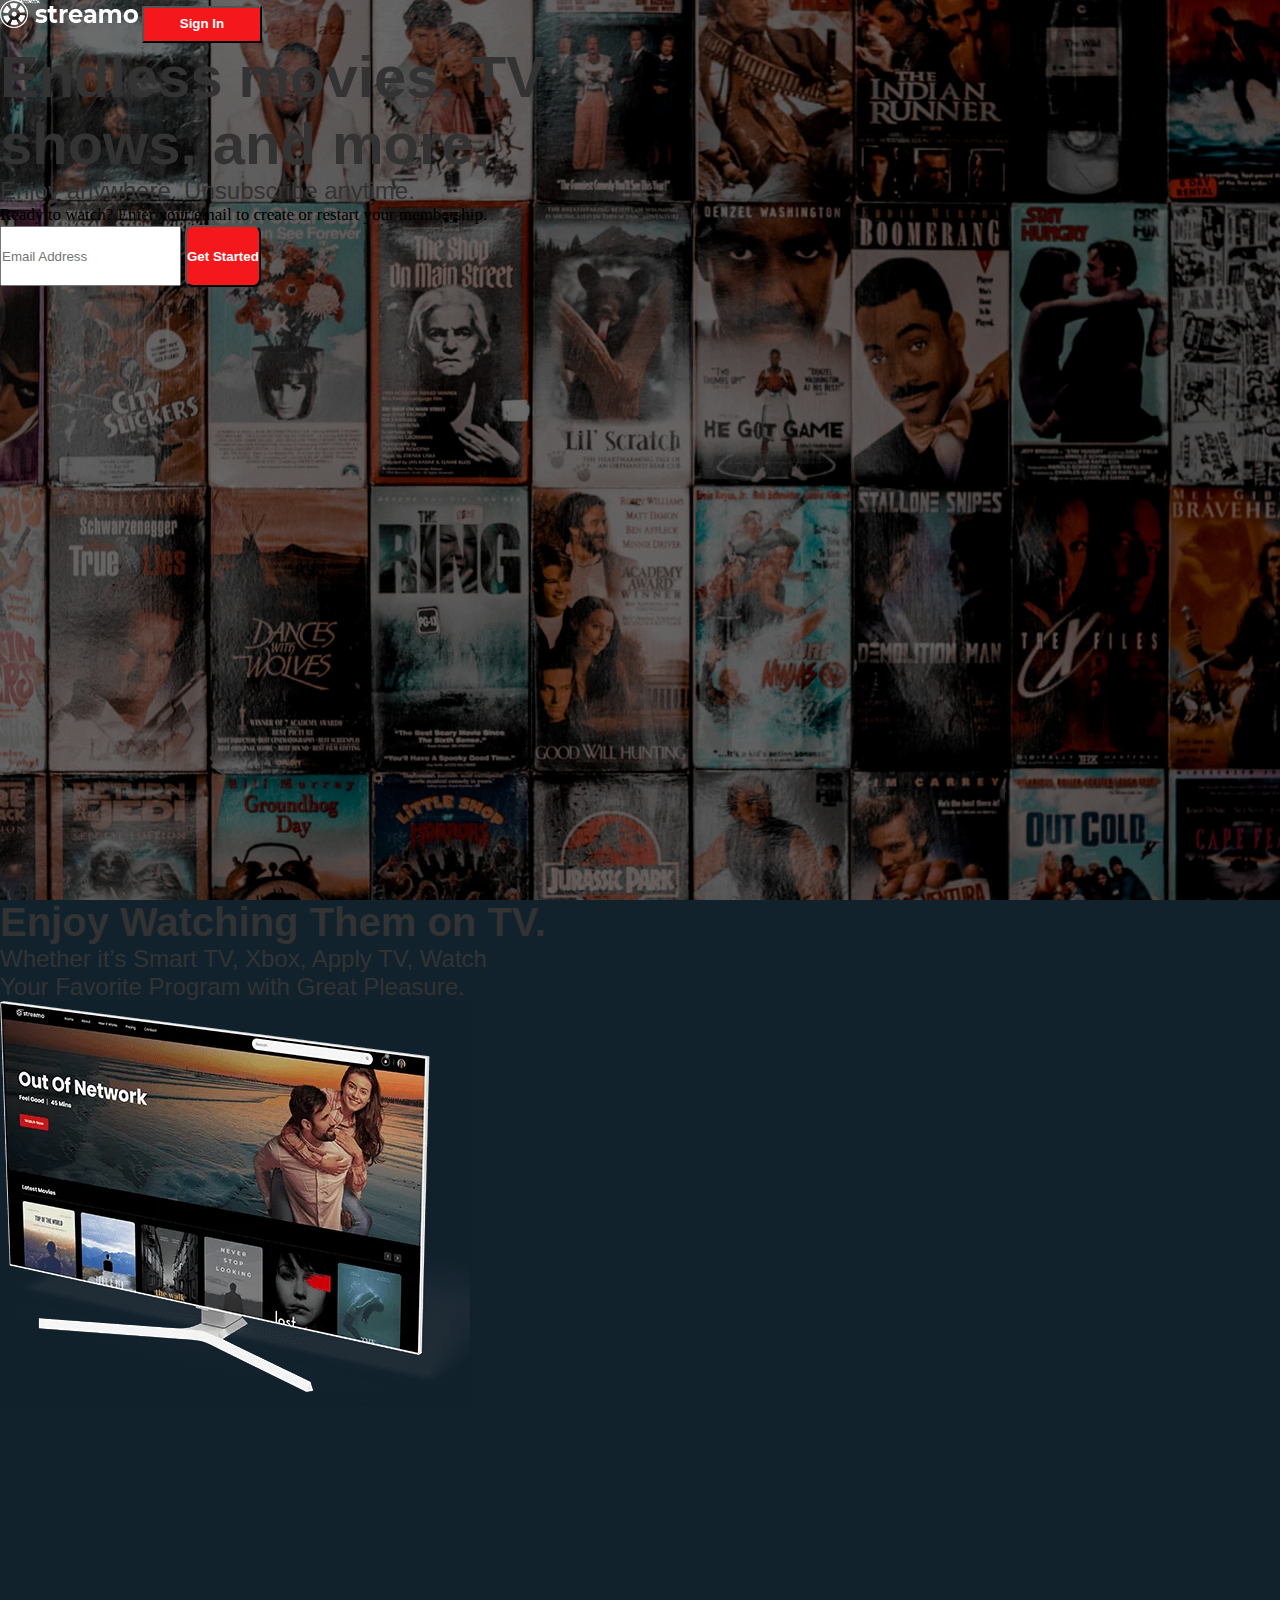
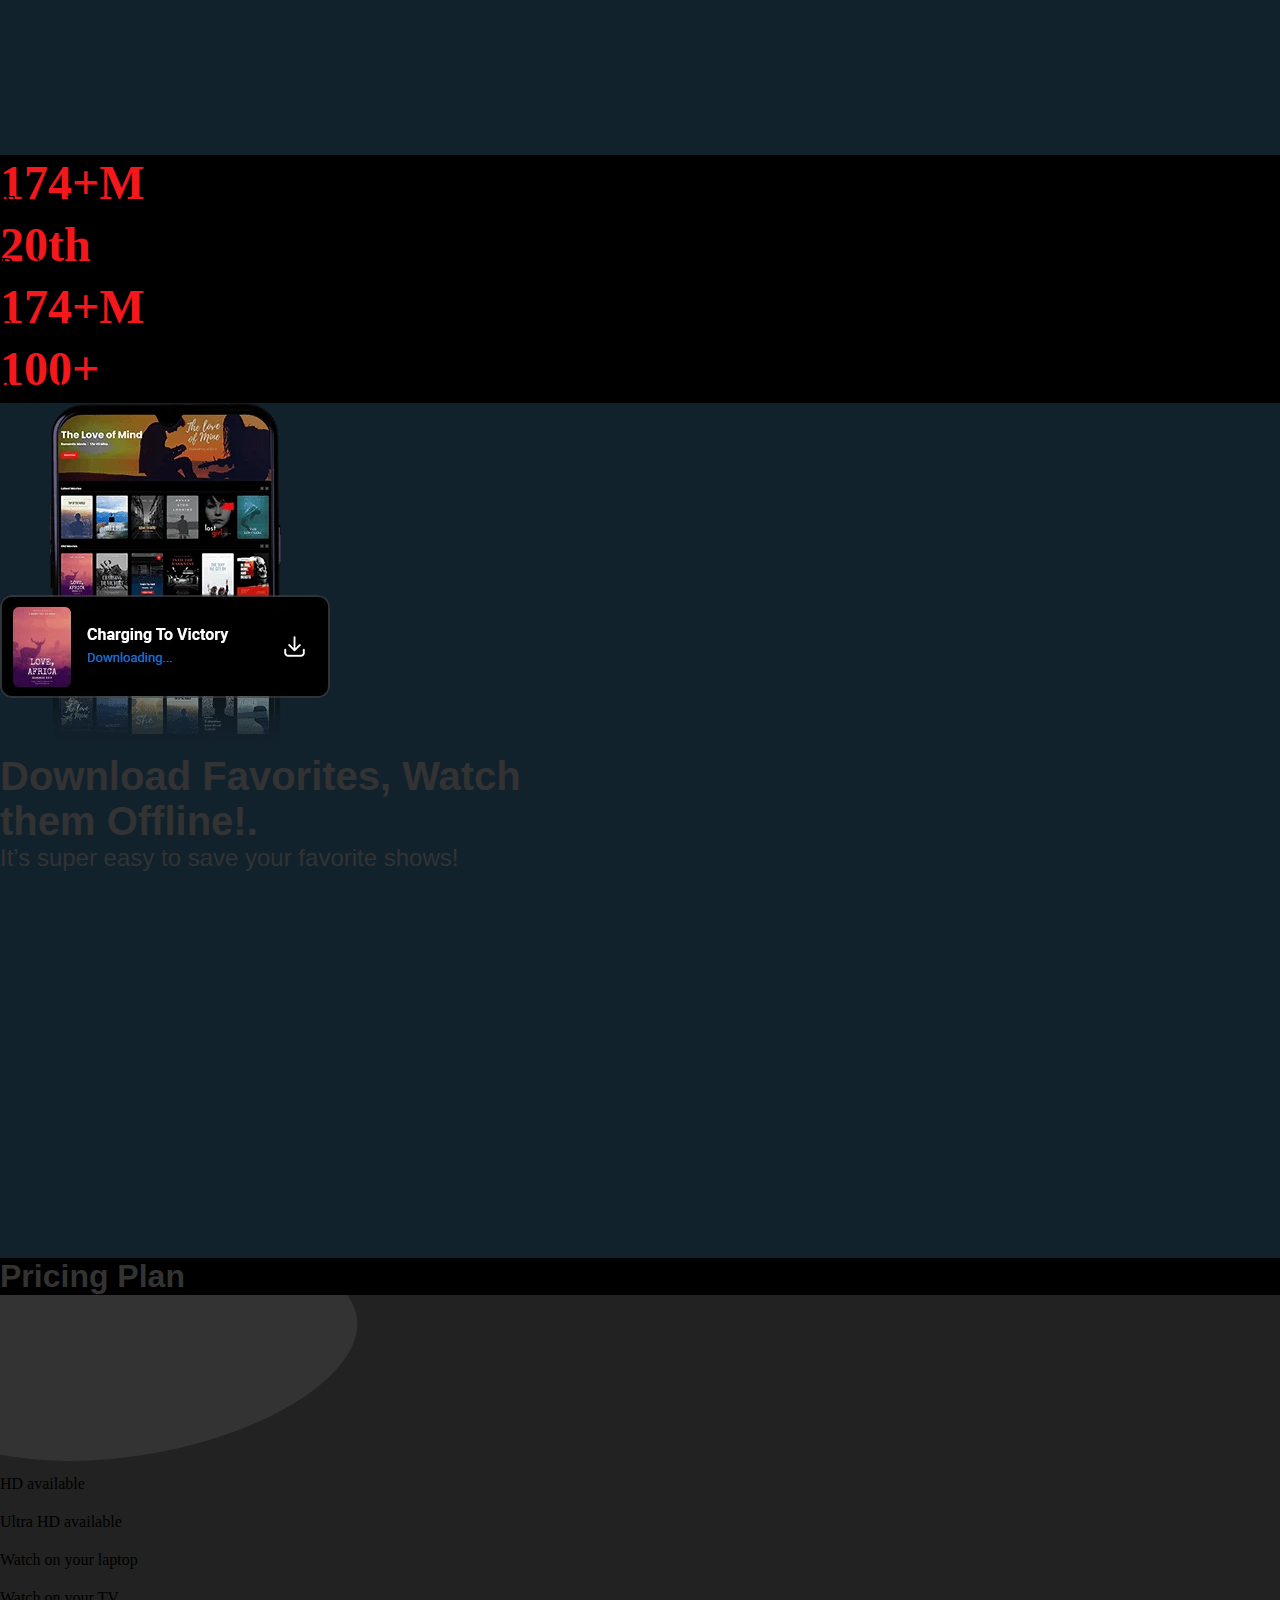
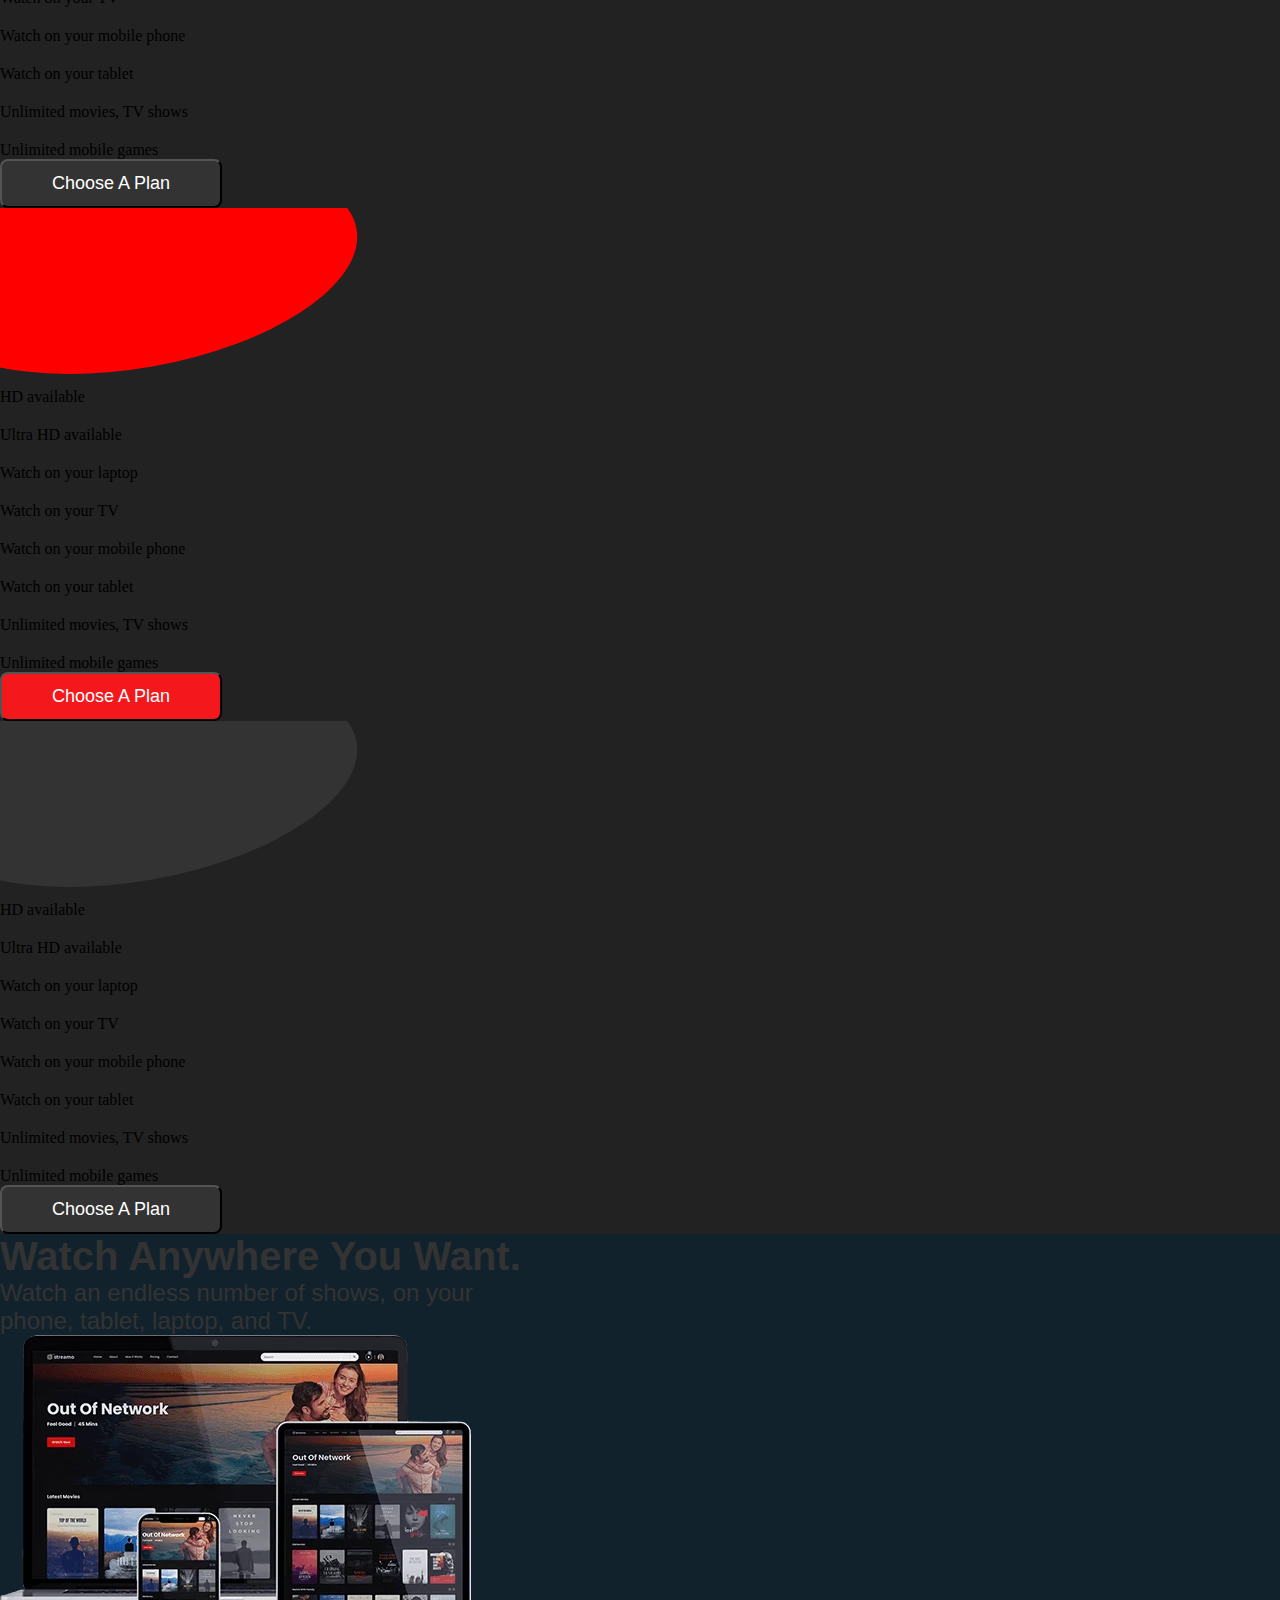
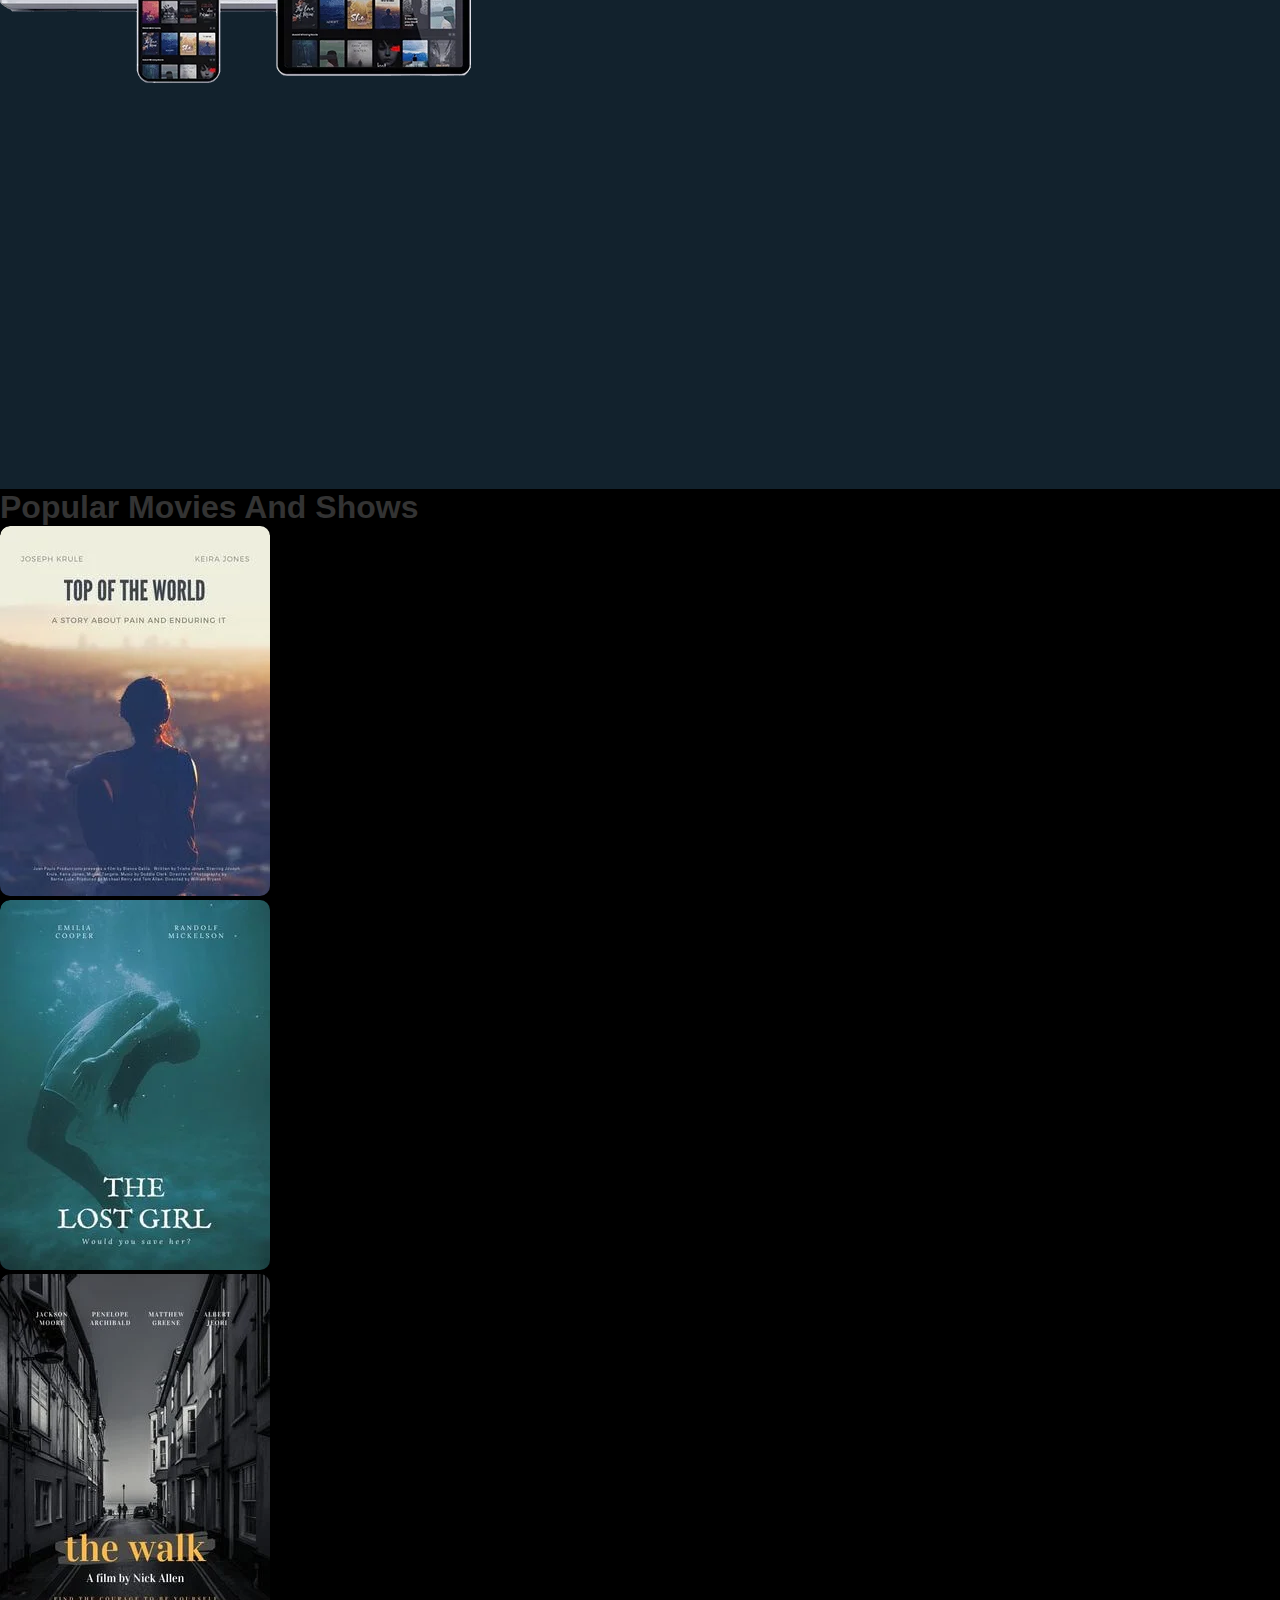
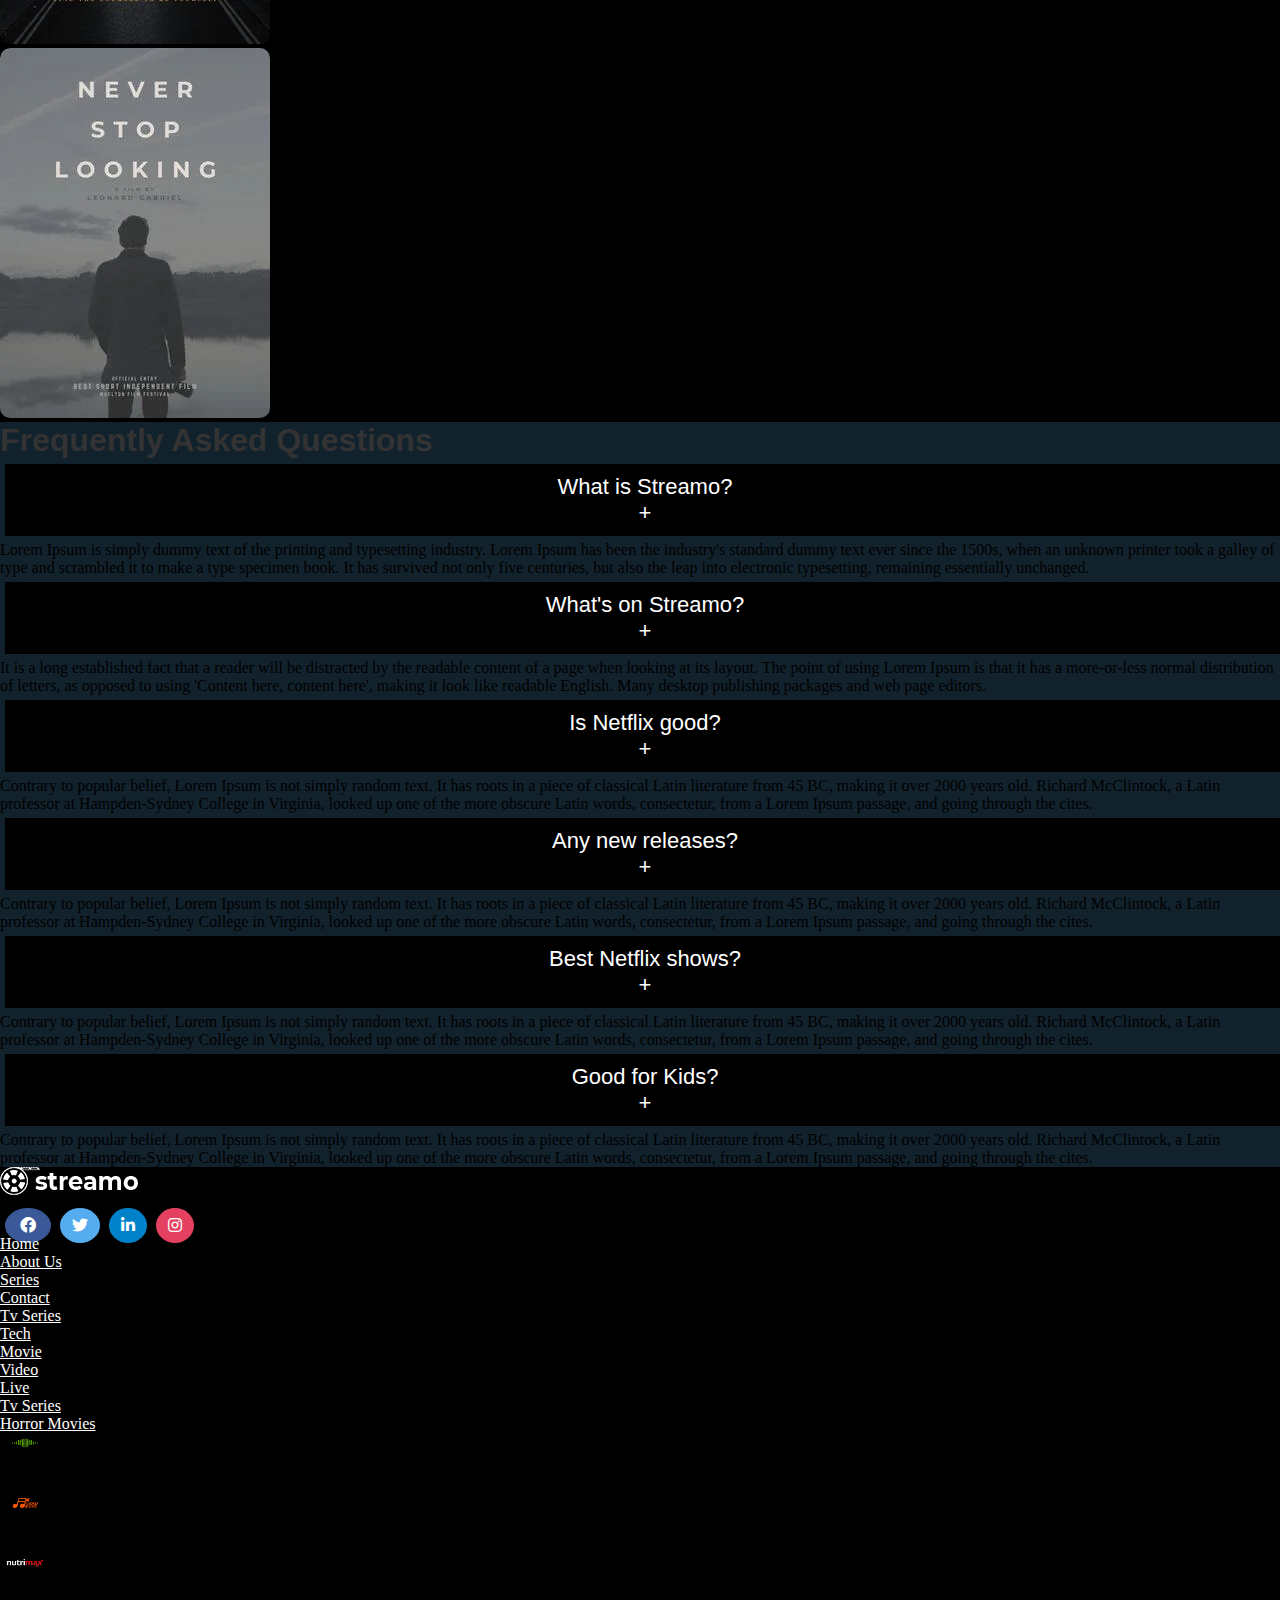
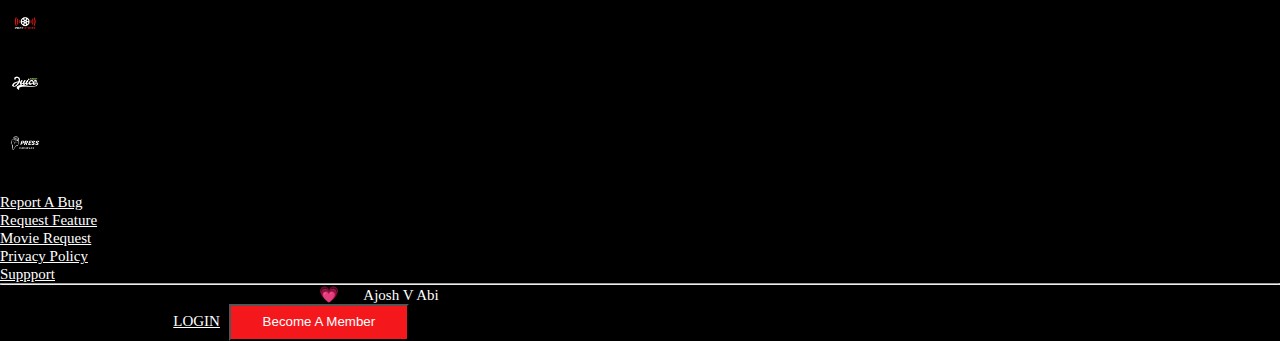
<file: index.html>
<!DOCTYPE html>
<html lang="en">
<head>
    <meta charset="UTF-8">
    <meta name="viewport" content="width=device-width, initial-scale=1.0">
    <title>Landing Page || Streamo - Media Streaming App Site</title>
    <link rel="shortcut icon" type="image/x-icon" href="images/favicon.ico">
    <link rel="stylesheet" href="style.css">
    <link href="https://cdn.jsdelivr.net/npm/bootstrap@5.3.2/dist/css/bootstrap.min.css" rel="stylesheet" integrity="sha384-T3c6CoIi6uLrA9TneNEoa7RxnatzjcDSCmG1MXxSR1GAsXEV/Dwwykc2MPK8M2HN" crossorigin="anonymous">
    <script src="https://cdn.jsdelivr.net/npm/bootstrap@5.3.2/dist/js/bootstrap.bundle.min.js" integrity="sha384-C6RzsynM9kWDrMNeT87bh95OGNyZPhcTNXj1NW7RuBCsyN/o0jlpcV8Qyq46cDfL" crossorigin="anonymous"></script>
    <link href="https://cdnjs.cloudflare.com/ajax/libs/font-awesome/6.0.0/css/all.min.css" rel="stylesheet"/>
    <script>
        let counts = setInterval(updated);
        let upto = 0;
        function updated() {
            let count = document.getElementById("counter");
            count.innerHTML = ++upto;
            if (upto === 500) {
                clearInterval(counts);
            }
        }
    </script>
      <script>
        let counts1 = setInterval(updated);
        let upto1 = 0;
        function updated() {
            let count = document.getElementById("counter1");
            count.innerHTML = ++upto1;
            if (upto1 === 20) {
                clearInterval(counts1);
            }
        }
    </script>
     <script>
        let counts2 = setInterval(updated);
        let upto2 = 0;
        function updated() {
            let count = document.getElementById("counter2");
            count.innerHTML = ++upto2;
            if (upto2 === 200) {
                clearInterval(counts2);
            }
        }
    </script>
     <script>
        let counts3 = setInterval(updated);
        let upto3 = 0;
        function updated() {
            let count = document.getElementById("counter3");
            count.innerHTML = ++upto3;
            if (upto3 === 100) {
                clearInterval(counts3);
            }
        }
    </script>
    <script>
        let previousButton = null;
    
        function changeStyle(button) {
            if (previousButton) {
                previousButton.classList.remove("clicked");
            }
            
            button.classList.add("clicked");
            previousButton = button;
        }
    </script>
</head>
<body>
<div class="backimg">
    <div class="imageoverlay">
<!-- -----------------------------------------nav Start -------------------------------------------->
        <nav class="navbar navbar-expand-lg">
                <div class="container py-2">
                    <a class="navbar-brand " href="#"><img src="images/logo.webp" alt=""></a>
                    <a href="registration.html" class="text-decoration-none"><button class="signin rounded" ><b>Sign In</b></button></a>
                </div>
        </nav>
<!-- -----------------------------------------nav end -------------------------------------------->
<!------------------------------------------ hero strat ------------------------------------------>
        <div class="container text-center text-white py-5">
            <div class="row py-2">
                <div class="col">
                    <h1 class="herotitle py-2">Endless movies, TV <br> shows, and more.</h1>
                    <h4 class="py-2 herosubtitle">Enjoy anywhere. Unsubscribe anytime.</h4>
                    <p class="heropara">Ready to watch? Enter your email to create or restart your membership.</p>
                </div>
            </div>
            <div class="row d-flex justify-content-center">
                <div class="col-lg-8">
                    <div class="input-group ">
                        <input type="text" class="form-control heroinput " placeholder="Email Address" column="6px">
                        <button class="herobtn p-3" type="button" id="button-addon2"><p class="ms-2 ">Get Started</p></button>
                    </div>
                </div>
            </div> 
        </div>
<!-- -----------------------------------------------hero-end--------------------------------- -->
    </div>
</div>
<!--------------------------------------------- tv section start ------------------------------->
<div class="container-fluid tv text-white d-flex align-items-center">
    <div class="container">
        <div class="row d-flex justify-content-center align-items-center">
            <div class="col-lg-7 py-3">
                <h1 class="tvhead text-lg-start">Enjoy Watching Them on TV.</h1>
                <h4 class="tvsubtitle py-3 text-lg-start">Whether it’s Smart TV, Xbox, Apply TV, Watch <br> Your Favorite Program with Great Pleasure.</h4>
            </div>
            <div class="col-lg-5 py-3">
                <div class="">
                    <img class="img-fluid" src="images/tv.webp" alt="">
                </div>
            </div>
        </div>
    </div>
</div>
<!--------------------------------------------- tv section end ------------------------------->
<!--------------------------------------------- count section start ------------------------------->
<div class="container-fluid countbg text-white text-center d-flex align-items-center py-5">
    <div class="container py-5">
        <div class="row ">
            <div class="col-lg-3">
                <div>
                    <p class="countfont"><span id="counter"></span>+M</p>
                    <p class="counttitle">Total Videos</p>
                </div>
            </div>
            <div class="col-lg-3">
                <div>
                    <p class="countfont"><span id="counter1"></span>th</p>
                    <p class="counttitle">Position</p>
                </div>
            </div>
            <div class="col-lg-3">
                <div>
                    <p class="countfont"><span id="counter2"></span>+M</p>
                    <p class="counttitle">Subscribers</p>
                </div>
            </div>
            <div class="col-lg-3">
                <div>
                    <p class="countfont"><span id="counter3"></span>+ </p>
                    <p class="counttitle">Awards</p>
                </div>
            </div>
        </div>
    </div>
</div>
<!--------------------------------------- count end ------------------------------>
<!--------------------------------------------- mobile section start ------------------------------->
<div class="container-fluid tv text-white d-flex align-items-center">
    <div class="container">
        <div class="row d-flex justify-content-center align-items-center">
            <div class="col-lg-5 py-5">
                <div class="">
                    <img class="img-fluid" src="images/mobile.webp" alt="">
                </div>
            </div>
            <div class="col-lg-7 py-3">
                <h1 class="tvhead">Download Favorites, Watch <br> them Offline!.</h1>
                <h4 class="tvsubtitle py-3">It’s super easy to save your favorite shows!</h4>
            </div>
            
        </div>
    </div>
</div>
<!--------------------------------------------- mobile section end ------------------------------->
<!--------------------------------------------- plan section start ------------------------------->
<div class="container-fluid countbg text-white text-center d-flex align-items-center py-5">
    <div class="container ">
        <h1 class="planhead">Pricing Plan</h1>
        <div class="row ">
           
            <div class="col-lg card1 me-4 mt-4">
                
                    
                    <div class="bgplan1">
                        <div class="py-5 plantxt">
                            <h2><span class="planprice">$100</span> <span>/ <span class="fs-5">Month</span></span></h2>
                            <h3>Basic</h3>
                        </div>
                    </div>
                    
                <div class="py-2">
                    <ul class="listplan">
                        <li class="nav-link">HD available </li>
                        <li class="nav-link">Ultra HD available </li>
                        <li class="nav-link">Watch on your laptop</li>
                        <li class="nav-link">Watch on your TV</li>
                        <li class="nav-link">Watch on your mobile phone</li>
                        <li class="nav-link">Watch on your tablet</li>
                        <li class="nav-link">Unlimited movies, TV shows</li>
                        <li class="nav-link">Unlimited mobile games</li>
                    </ul>
                    <button class="mt-3 planbtn1">Choose A Plan</button>
                </div>
            </div>
            <div class="col-lg card1 me-4 mt-4">
                <div class="bgplan">
                    <div class="py-5 plantxt">
                        <h2><span class="planprice">$200</span> <span>/ <span class="fs-5">Month</span></span></h2>
                        <h3>Standard</h3>
                    </div>
                </div>
                <div class="py-2">
                    <ul class="listplan">
                        <li class="nav-link">HD available </li>
                        <li class="nav-link">Ultra HD available </li>
                        <li class="nav-link">Watch on your laptop</li>
                        <li class="nav-link">Watch on your TV</li>
                        <li class="nav-link">Watch on your mobile phone</li>
                        <li class="nav-link">Watch on your tablet</li>
                        <li class="nav-link">Unlimited movies, TV shows</li>
                        <li class="nav-link">Unlimited mobile games</li>
                    </ul>
                    <button class="mt-3 planbtn">Choose A Plan</button>
                </div>
            </div>
            <div class="col-lg card1 me-4 mt-4">
                <div class="bgplan1">
                    <div class="py-5 plantxt1">
                        <h2><span class="planprice">$300</span><span>/ <span class="fs-5">Month</span></span></h2>
                        <h3>Premium</h3>
                    </div>
                </div>
                <div class="py-2">
                    <ul class="listplan">
                        <li class="nav-link">HD available </li>
                        <li class="nav-link">Ultra HD available </li>
                        <li class="nav-link">Watch on your laptop</li>
                        <li class="nav-link">Watch on your TV</li>
                        <li class="nav-link">Watch on your mobile phone</li>
                        <li class="nav-link">Watch on your tablet</li>
                        <li class="nav-link">Unlimited movies, TV shows</li>
                        <li class="nav-link">Unlimited mobile games</li>
                    </ul>
                    <button class="mt-3 planbtn1">Choose A Plan</button>
                </div>
            </div>
        </div>
    </div>
</div>
<!--------------------------------------- plan end ------------------------------>
<!--------------------------------------------- device section start ------------------------------->
<div class="container-fluid tv text-white d-flex align-items-center">
    <div class="container">
        <div class="row d-flex justify-content-center align-items-center">
            <div class="col-lg-7 py-3">
                <h1 class="tvhead">Watch Anywhere You Want.</h1>
                <h4 class="tvsubtitle py-3">Watch an endless number of shows, on your <br> phone, tablet, laptop, and TV.</h4>
            </div>
            <div class="col-lg-5">
                <div class="">
                    <img class="img-fluid" src="images/devices.webp" alt="">
                </div>
            </div>
        </div>
    </div>
</div>
<!--------------------------------------------- device section end ------------------------------->
<!--------------------------------------------- movies section start ------------------------------->
<div class="container-fluid countbg text-white text-center d-flex align-items-center py-5">
    <div class="container ">
        <h1 class="planhead">Popular Movies And Shows</h1>
        <div class="row ">
            <div class="col-lg-3 py-4">
                <a href="movie.html" class="text-decoration-none">
                <div class="movieimg1">
                    <img class="img-fluid movieimg" src="images/movie1.webp" alt="" style="transition: ease-in-out; transition-duration: 0.3s;">
                </div>
                </a>
            </div>
            <div class="col-lg-3 py-4">
                <a href="movie.html" class="text-decoration-none">
                <div class="movieimg1">
                    <img class="img-fluid movieimg" src="images/movie2.webp" alt="" style="transition: ease-in-out; transition-duration: 0.3s;">
                </div>
                </a>
            </div>
            <div class="col-lg-3 py-4">
                <a href="movie.html" class="text-decoration-none">
                <div class="movieimg1">
                    <img class="img-fluid movieimg" src="images/movie3.webp" alt="" style="transition: ease-in-out; transition-duration: 0.3s;">
                </div>
                </a>
            </div>
            <div class="col-lg-3 py-4">
                <a href="movie.html" class="text-decoration-none">
                <div class="movieimg1">
                    <img class="img-fluid movieimg" src="images/movie4.webp" alt="" style="transition: ease-in-out; transition-duration: 0.3s;">
                </div>
                </a>
            </div>
        </div>
    </div>
</div>
<!--------------------------------------- movie end ------------------------------>
<section>
    <div class="container-fluid questionbg text-white d-flex align-items-center">
    <div class="container py-3">
        <h1 class="planhead text-center py-3">Frequently Asked Questions</h1>
        <div class="row">
            <div class="col-lg"></div>
            <div class="col-lg-9">
                <div class="bg-dark" id="accordionExample">
                    <div class="accordion-item border-0">
                      <h2 class="accordion-header">
                        <button class=" question py-3 border-0 my-button" type="button" id="q1" onclick="changeStyle(this)" onformchange="" data-bs-toggle="collapse" data-bs-target="#collapseOne" aria-expanded="true" aria-controls="collapseOne">
                          <div class="row">
                            <div class="col-8 text-white text-start">What is Streamo?</div>
                            <div class="col-2"></div>
                            <div class="col-2 text-white">+</div>
                          </div>
                        </button>
                      </h2>
                      <div id="collapseOne" class="accordion-collapse collapse "  data-bs-parent="#accordionExample">
                        <div class="accordion-body bg-black text-white ">
                            <p class="p-4">Lorem Ipsum is simply dummy text of the printing and typesetting industry. Lorem Ipsum has been the industry's standard dummy text ever since the 1500s, when an unknown printer took a galley of type and scrambled it to make a type specimen book. It has survived not only five centuries, but also the leap into electronic typesetting, remaining essentially unchanged.
                            </p>
                        </div>
                      </div>
                    </div>
                    <div class="accordion-item border-0">
                      <h2 class="accordion-header">
                        <button class=" question py-3 border-0 my-button" type="button" id="q2" onclick="changeStyle(this)"  data-bs-toggle="collapse" data-bs-target="#collapseTwo" aria-expanded="false" aria-controls="collapseTwo">
                            <div class="row">
                                <div class="col-8 text-white text-start">What's on Streamo?
                                    </div>
                                <div class="col-2"></div>
                                <div class="col-2 text-white">+</div>
                              </div>
                        </button>
                      </h2>
                      <div id="collapseTwo" class="accordion-collapse collapse" data-bs-parent="#accordionExample">
                        <div class="accordion-body bg-black text-white">
                            <p class="p-4">It is a long established fact that a reader will be distracted by the readable content of a page when looking at its layout. The point of using Lorem Ipsum is that it has a more-or-less normal distribution of letters, as opposed to using 'Content here, content here', making it look like readable English. Many desktop publishing packages and web page editors. 
                            </p>
                        </div>
                      </div>
                    </div>
                    <div class="accordion-item border-0">
                      <h2 class="accordion-header">
                        <button class=" question py-3 border-0 my-button" type="button" id="q3" onclick="changeStyle(this)" data-bs-toggle="collapse" data-bs-target="#collapseThree" aria-expanded="false" aria-controls="collapseThree">
                            <div class="row">
                                <div class="col-8 text-white text-start">Is Netflix good?</div>
                                <div class="col-2"></div>
                                <div class="col-2 text-white">+</div>
                              </div>
                        </button>
                      </h2>
                      <div id="collapseThree" class="accordion-collapse collapse" data-bs-parent="#accordionExample">
                        <div class="accordion-body bg-black text-white">
                            <p class="p-4">Contrary to popular belief, Lorem Ipsum is not simply random text. It has roots in a piece of classical Latin literature from 45 BC, making it over 2000 years old. Richard McClintock, a Latin professor at Hampden-Sydney College in Virginia, looked up one of the more obscure Latin words, consectetur, from a Lorem Ipsum passage, and going through the cites.  
                            </p>
                        </div>
                      </div>
                    </div>
                    <div class="accordion-item border-0">
                        <h2 class="accordion-header">
                          <button class=" question py-3 border-0 my-button" type="button" id="q4" onclick="changeStyle(this)" data-bs-toggle="collapse" data-bs-target="#collapseFour" aria-expanded="false" aria-controls="collapseThree">
                              <div class="row">
                                  <div class="col-8 text-white text-start">Any new releases?</div>
                                  <div class="col-2"></div>
                                  <div class="col-2 text-white">+</div>
                                </div>
                          </button>
                        </h2>
                        <div id="collapseFour" class="accordion-collapse collapse" data-bs-parent="#accordionExample">
                          <div class="accordion-body bg-black text-white">
                            <p class="p-4">Contrary to popular belief, Lorem Ipsum is not simply random text. It has roots in a piece of classical Latin literature from 45 BC, making it over 2000 years old. Richard McClintock, a Latin professor at Hampden-Sydney College in Virginia, looked up one of the more obscure Latin words, consectetur, from a Lorem Ipsum passage, and going through the cites.  
                            </div>
                        </div>
                      </div>
                    <div class="accordion-item border-0">
                        <h2 class="accordion-header">
                          <button class=" question py-3 border-0 my-button" type="button" id="q5" onclick="changeStyle(this)" data-bs-toggle="collapse" data-bs-target="#collapseFive" aria-expanded="false" aria-controls="collapseThree">
                              <div class="row">
                                  <div class="col-8 text-white text-start">Best Netflix shows?</div>
                                  <div class="col-2"></div>
                                  <div class="col-2 text-white">+</div>
                                </div>
                          </button>
                        </h2>
                        <div id="collapseFive" class="accordion-collapse collapse" data-bs-parent="#accordionExample">
                          <div class="accordion-body bg-black text-white">
                            <p class="p-4">Contrary to popular belief, Lorem Ipsum is not simply random text. It has roots in a piece of classical Latin literature from 45 BC, making it over 2000 years old. Richard McClintock, a Latin professor at Hampden-Sydney College in Virginia, looked up one of the more obscure Latin words, consectetur, from a Lorem Ipsum passage, and going through the cites.  
                        </div>
                        </div>
                      </div>
                    <div class="accordion-item border-0">
                        <h2 class="accordion-header">
                          <button class=" question py-3 border-0 my-button" type="button" id="q6" onclick="changeStyle(this)" data-bs-toggle="collapse" data-bs-target="#collapseSix" aria-expanded="false" aria-controls="collapseThree">
                              <div class="row">
                                  <div class="col-8 text-white text-start">Good for Kids?</div>
                                  <div class="col-2"></div>
                                  <div class="col-2 text-white">+</div>
                                </div>
                          </button>
                        </h2>
                        <div id="collapseSix" class="accordion-collapse collapse" data-bs-parent="#accordionExample">
                          <div class="accordion-body bg-black text-white">
                            <p class="p-4">Contrary to popular belief, Lorem Ipsum is not simply random text. It has roots in a piece of classical Latin literature from 45 BC, making it over 2000 years old. Richard McClintock, a Latin professor at Hampden-Sydney College in Virginia, looked up one of the more obscure Latin words, consectetur, from a Lorem Ipsum passage, and going through the cites.  
                            </div>
                        </div>
                      </div>
                  </div>
            </div>
            <div class="col-lg"></div>
        </div>
    </div>
</div>
</section>
<!-- ----------------------------footyer start---------------------------- -->
<section>
    <div class="container-fluid  countbg text-white  d-flex align-items-center ">
        <div class="container-fluid">
            <div class="row py-3">
                <div class="col-lg-3 ms-2">
                    <img src="/images/logo.webp" alt="">
                    <p class="mt-3">Eiusmod tempor incididunt ut la abore et minim ven exerc itation ulla mco lboris naliquip comm.</p>
                    <a class="iconimg"  href="#!" role="button"><i class="fab fa-facebook" ></i></a> 
                    <a class="ticon" role="button"><i class="fab fa-twitter"></i></a> 
                    <a class="licon" role="button"><i class="fab fa-linkedin-in"></i></a> 
                    <a class="instaicon"role="button"><i class="fab fa-instagram"></i></a>
                </div>
                <div class="col-lg py-3">
                    <div class="row px-4">
                        <div class="col-6">
                            <div class="row">
                                <div class="col-lg-3">
                                    <ul class="navbar-nav me-auto mb-2 mb-lg-0">
                                        <li class="nav-item">
                                          <a class="text-decoration-none footlink" aria-current="page" href="#">Home</a>
                                        </li>
                                    </ul> 
                                </div>
                                <div class="col-lg-3">
                                    <ul class="navbar-nav me-auto mb-2 mb-lg-0">
                                        <li class="nav-item">
                                          <a class="text-decoration-none footlink" aria-current="page" href="#">About Us</a>
                                        </li>
                                    </ul> 
                                </div>
                                <div class="col-lg-3">
                                    <ul class="navbar-nav me-auto mb-2 mb-lg-0">
                                        <li class="nav-item">
                                          <a class="text-decoration-none footlink" aria-current="page" href="#">Series</a>
                                        </li>
                                    </ul> 
                                </div>
                                <div class="col-lg-3">
                                    <ul class="navbar-nav me-auto mb-2 mb-lg-0">
                                        <li class="nav-item">
                                          <a class="text-decoration-none footlink" aria-current="page" href="#">Contact</a>
                                        </li>
                                    </ul> 
                                </div>
                            </div>
                        </div>
                        <div class="col-6">
                            <div class="row">
                                <div class="col-lg-3">
                                    <ul class="navbar-nav me-auto mb-2 mb-lg-0">
                                        <li class="nav-item">
                                          <a class="text-decoration-none footlink" aria-current="page" href="#">Tv Series</a>
                                        </li>
                                    </ul> 
                                </div>
                                <div class="col-lg-3">
                                    <ul class="navbar-nav me-auto mb-2 mb-lg-0">
                                        <li class="nav-item">
                                          <a class="text-decoration-none footlink" aria-current="page" href="#">Tech</a>
                                        </li>
                                    </ul> 
                                </div>
                                <div class="col-lg-3">
                                    <ul class="navbar-nav me-auto mb-2 mb-lg-0">
                                        <li class="nav-item">
                                          <a class="text-decoration-none footlink" aria-current="page" href="#">Movie</a>
                                        </li>
                                    </ul> 
                                </div>
                                <div class="col-lg-3">
                                    <ul class="navbar-nav me-auto mb-2 mb-lg-0">
                                        <li class="nav-item">
                                          <a class="text-decoration-none footlink" aria-current="page" href="#">Video</a>
                                        </li>
                                    </ul> 
                                </div>
                            </div>
                        </div>
                    </div>
                    <div class="row px-4  mt-2">
                        <div class="col-8">
                            <div class="row">
                                <div class="col-lg-3">
                                    <ul class="navbar-nav me-auto mb-2 mb-lg-0">
                                        <li class="nav-item">
                                          <a class="text-decoration-none footlink" aria-current="page" href="#">Live</a>
                                        </li>
                                    </ul> 
                                </div>
                                <div class="col-lg-3">
                                    <ul class="navbar-nav me-auto mb-2 mb-lg-0">
                                        <li class="nav-item">
                                          <a class="text-decoration-none footlink" aria-current="page" href="#">Tv Series</a>
                                        </li>
                                    </ul> 
                                </div>
                                <div class="col-lg-4">
                                    <ul class="navbar-nav me-auto mb-2 mb-lg-0">
                                        <li class="nav-item">
                                          <a class="text-decoration-none footlink" aria-current="page" href="#">Horror Movies</a>
                                        </li>
                                    </ul> 
                                </div>
                            </div>
                        </div>
                    </div>
                    <div class="row py-2">
                        <div class="col-lg-6">
                            <div class="row">
                                <div class="col ms-1 footimgb ">
                                    <img src="images/f1.webp" class="imgfoot img-fluid" alt="">
                                </div>
                                <div class="col ms-1 footimgb">
                                    <img src="images/f2.webp" class="imgfoot img-fluid"  alt="">
                                </div>
                                <div class="col ms-1 footimgb">
                                    <img src="images/f5.webp" class="imgfoot img-fluid"  alt="">
                                </div>
                                
                            </div>
                        </div>
                        <div class="col-lg-6">
                            <div class="row">
                                <div class="col ms-1 footimgb">
                                    <img src="images/f3.webp" class="imgfoot img-fluid"  alt="">
                                </div>
                                <div class="col ms-1 footimgb">
                                    <img src="images/f4.webp" class="imgfoot img-fluid"  alt="">
                                </div>
                                <div class="col ms-1 footimgb">
                                    <img src="images/f6.webp" class="imgfoot img-fluid"  alt="">
                                </div>
                                
                            </div>
                        </div>
                    </div>
                    <div class="row px-4">
                        <div class="col">
                            <div class="row">
                                <div class="col">
                                    <ul class="navbar-nav ">
                                        <li class="nav-item">
                                          <a class="text-decoration-none footlink1" aria-current="page" href="#">Report A Bug</a>
                                        </li>
                                    </ul> 
                                </div>
                                <div class="col">
                                    <ul class="navbar-nav me-auto mb-2 mb-lg-0">
                                        <li class="nav-item">
                                          <a class="text-decoration-none footlink1" aria-current="page" href="#">Request Feature</a>
                                        </li>
                                    </ul> 
                                </div>
                                <div class="col">
                                    <ul class="navbar-nav me-auto mb-2 mb-lg-0">
                                        <li class="nav-item">
                                          <a class="text-decoration-none footlink1" aria-current="page" href="#">Movie Request</a>
                                        </li>
                                    </ul> 
                                </div>
                                <div class="col">
                                    <ul class="navbar-nav me-auto mb-2 mb-lg-0">
                                        <li class="nav-item">
                                          <a class="text-decoration-none footlink1" aria-current="page" href="#">Privacy Policy</a>
                                        </li>
                                    </ul> 
                                </div>
                                <div class="col">
                                    <ul class="navbar-nav me-auto mb-2 mb-lg-0">
                                        <li class="nav-item">
                                          <a class="text-decoration-none footlink1" aria-current="page" href="#">Suppport</a>
                                        </li>
                                    </ul> 
                                </div>
                            </div>
                        </div>
                    </div>
                </div>
                <hr> 
            </div>
            <div class="row ">
                <div class="col-lg-7">
                    <p>Copyright ©2023 All rights reserved | Made with 💗  by <span class="footlink1">Ajosh V Abi</span>.</p>
                </div>
                <div class="col">
                    <p>Already have an Account? <a href="" class="footlink1">LOGIN</a> <button class=" footsignin rounded">Become A Member</button></p>
                </div>
            </div>
            </div>
        </div>
    </div>           
</section>
<!-- --------------------------------------footer end----------------------------------- -->
</body>
</html>
</file>
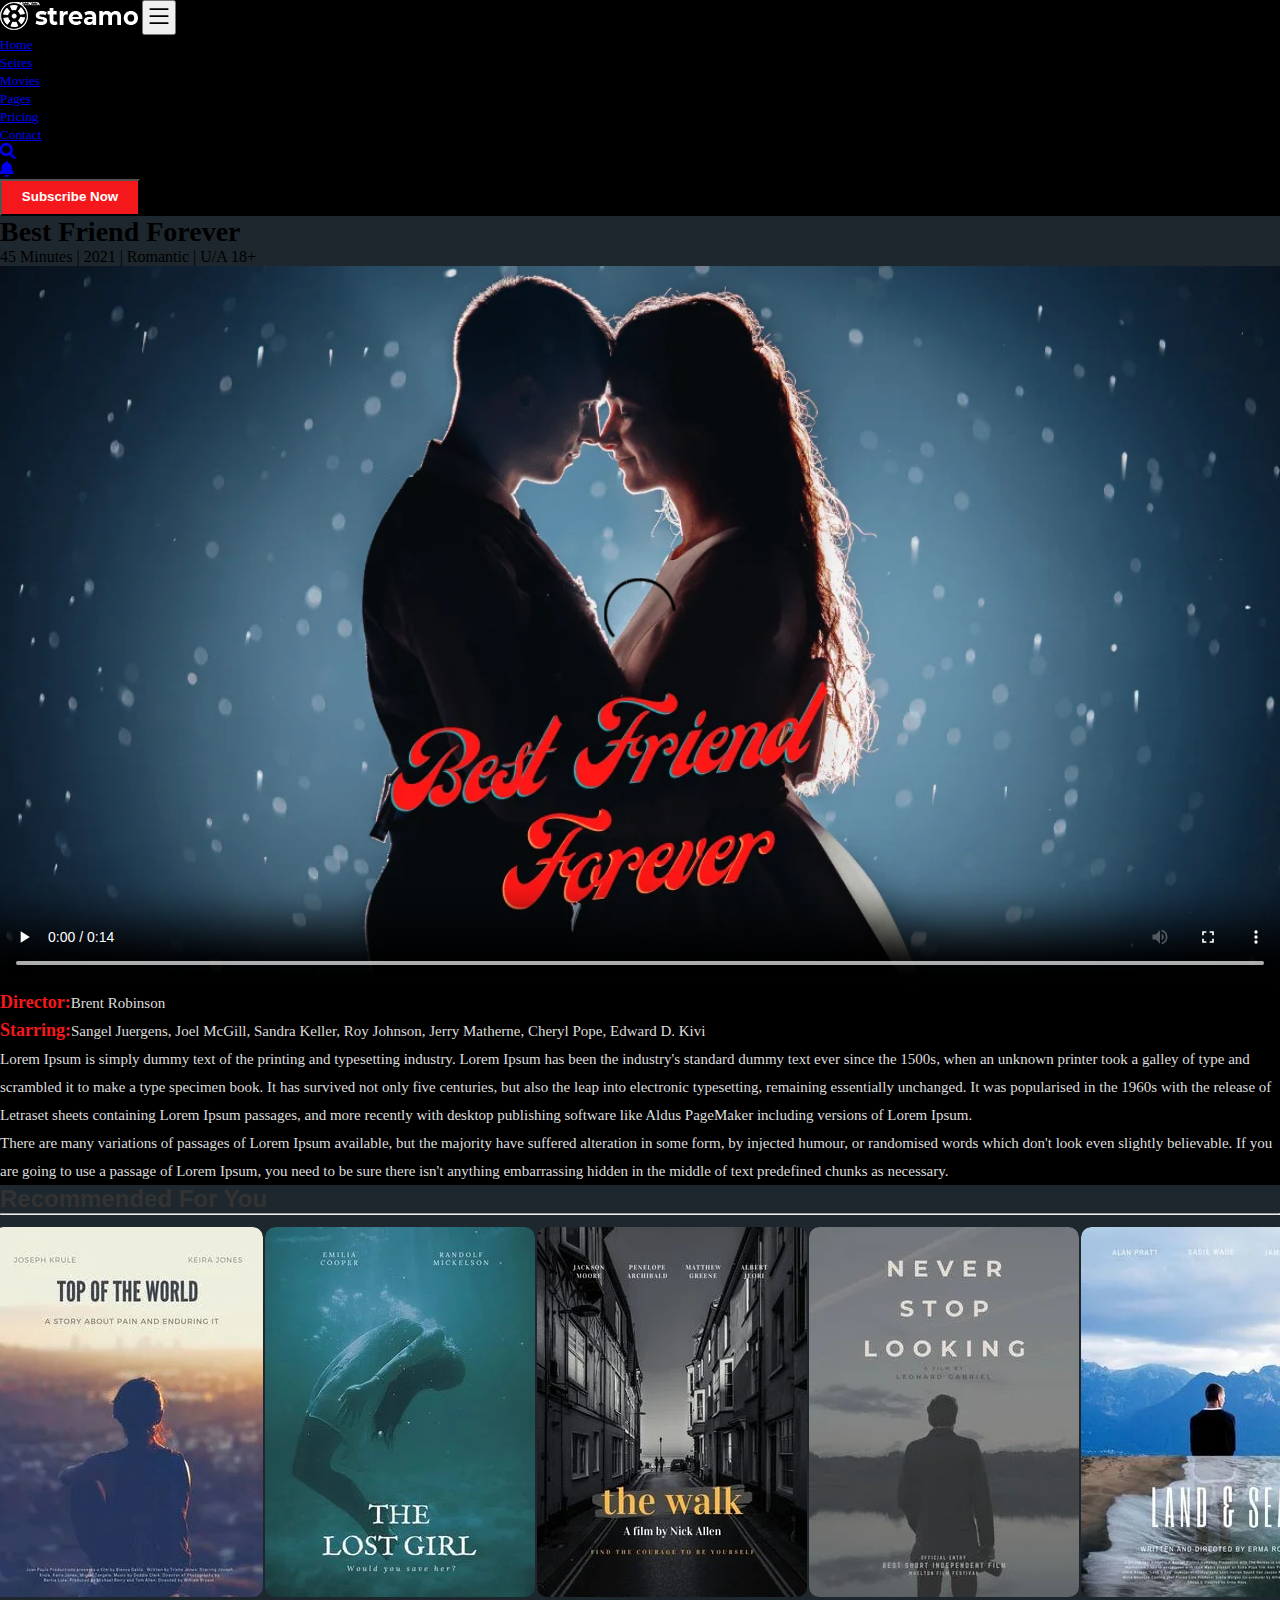
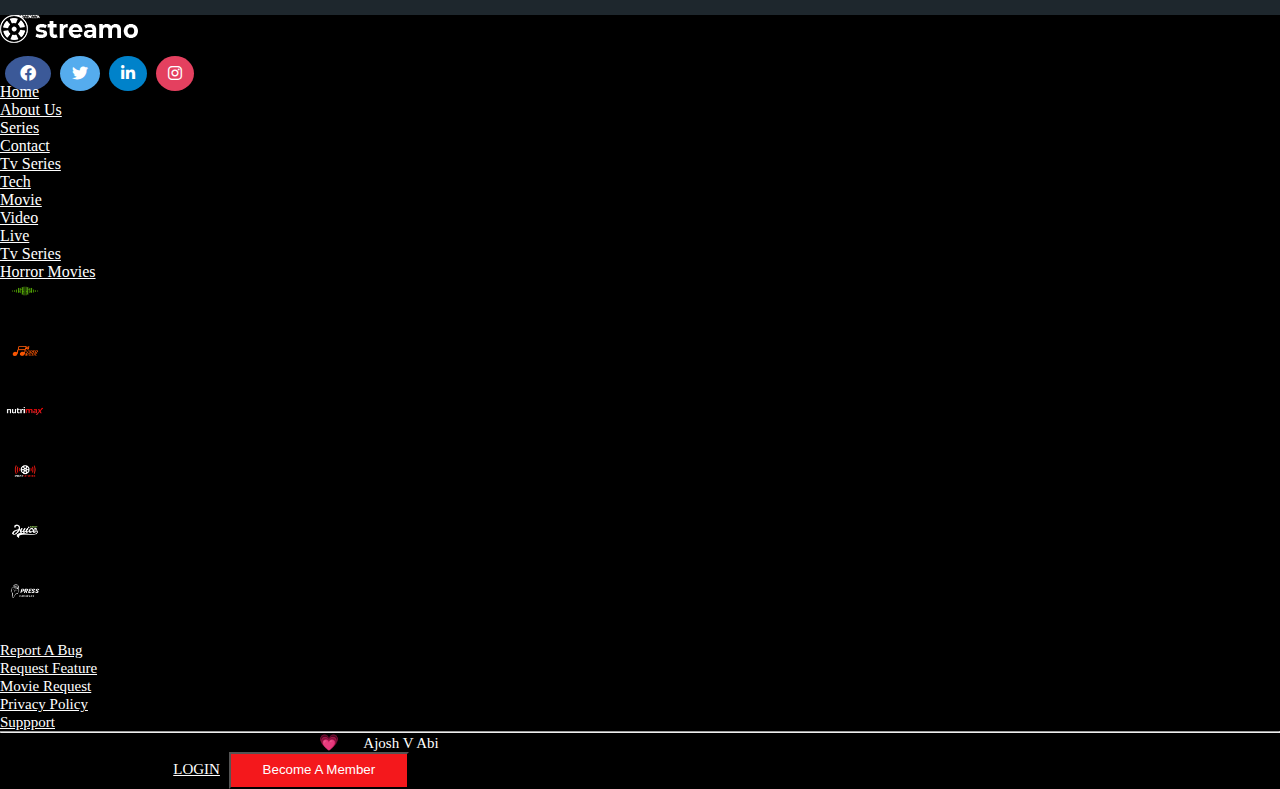
<file: movie.html>
<!DOCTYPE html>
<html lang="en">
<head>
    <meta charset="UTF-8">
    <meta name="viewport" content="width=device-width, initial-scale=1.0">
    <title>Movie Details || Streamo - Media Streaming App Site</title>
    <link rel="shortcut icon" type="image/x-icon" href="images/favicon.ico">
    <link rel="stylesheet" href="style.css">
    <link href="https://cdn.jsdelivr.net/npm/bootstrap@5.3.2/dist/css/bootstrap.min.css" rel="stylesheet" integrity="sha384-T3c6CoIi6uLrA9TneNEoa7RxnatzjcDSCmG1MXxSR1GAsXEV/Dwwykc2MPK8M2HN" crossorigin="anonymous">
    <script src="https://cdn.jsdelivr.net/npm/bootstrap@5.3.2/dist/js/bootstrap.bundle.min.js" integrity="sha384-C6RzsynM9kWDrMNeT87bh95OGNyZPhcTNXj1NW7RuBCsyN/o0jlpcV8Qyq46cDfL" crossorigin="anonymous"></script>
    <link href="https://cdnjs.cloudflare.com/ajax/libs/font-awesome/6.0.0/css/all.min.css" rel="stylesheet"/>
</head>
<body>
    <!------------------------------------------------ navbar start------------------------------------- -->
    <section>
        <div class="container-fluid movienav  py-2">
          <!-- movienav -->
            <div class="container">
                <nav class="navbar navbar-expand-lg ">
                    <div class="container-fluid">
                      <a class="navbar-brand" href="#"><a class="navbar-brand " href="#"><img src="images/logo.webp" alt=""></a>
                    </a>
                      <button class="navbar-toggler bg-muted" type="button" data-bs-toggle="collapse" data-bs-target="#navbarSupportedContent" aria-controls="navbarSupportedContent" >
                        <span class="navbar-toggler1-icon text-white "><svg xmlns="http://www.w3.org/2000/svg" width="30" height="28" fill="currentColor" class="bi bi-list" viewBox="0 0 16 16">
                          <path fill-rule="evenodd" d="M2.5 12a.5.5 0 0 1 .5-.5h10a.5.5 0 0 1 0 1H3a.5.5 0 0 1-.5-.5zm0-4a.5.5 0 0 1 .5-.5h10a.5.5 0 0 1 0 1H3a.5.5 0 0 1-.5-.5zm0-4a.5.5 0 0 1 .5-.5h10a.5.5 0 0 1 0 1H3a.5.5 0 0 1-.5-.5z"/>
                        </svg></span>
                      </button>
                      <div class="collapse navbar-collapse" id="navbarSupportedContent">
                        <ul class="navbar-nav me-auto mb-2 mb-lg-0">
                          <li class="nav-item">
                            <a class="nav-link active text-white px-3" aria-current="page" href="index.html"><small class="maviehead">Home</small></a>
                          </li>
                          <li class="nav-item">
                            <a class="nav-link text-white px-3" aria-current="page" href="#"><small class="maviehead">Seires</small></a>
                          </li>
                          <li class="nav-item">
                            <a class="nav-link text-white px-3" aria-current="page" href="#"><small class="maviehead">Movies</small></a>
                          </li>
                          <li class="nav-item">
                            <a class="nav-link text-white px-3" aria-current="page" href="#"><small class="maviehead">Pages</small></a>
                          </li>
                          <li class="nav-item">
                            <a class="nav-link text-white px-3" aria-current="page" href="#"><small class="maviehead">Pricing</small></a>
                          </li>
                          <li class="nav-item">
                            <a class="nav-link text-white px-3" aria-current="page" href="#"><small class="maviehead">Contact</small></a>
                          </li>
                        </ul>
                      </div>
                      <div class="row">
                        <div class="col container-fluid">
                           <a class="btn text-white btn-floating rounded-5 border" style="background-color: #000000; border: white;" href="#!" 
                        role="button"><i class="fab fa-solid fa-magnifying-glass"></i></a> 
                        </div>
                        <div class="col container-fluid">
                           <a class="btn text-white btn-floating rounded-5 border" style="background-color: #000000; border: white;" href="#!" 
                        role="button"><i class="fab fa-solid fa-bell text-light"></i></a> 
                        </div>
                        <div class="col">
                          <a href="index.html" class="text-decoration-none"><button class="subscribe rounded" ><b>Subscribe Now</b></button></a>
                        </div>
                       </div>
                    </div>
                  </nav>
            </div>
        </div>
    </section>
    <!------------------------------------------------ navbar end------------------------------------- -->
    <!-- ---------------------------------------------small head  ---------------------------------------->
    <section>
      <div class="container-fluid subheadmovie">
        <div class="container text-center text-white py-2">
          <span>
            <p class=""><span class="subheadmiviesub me-2">Best Friend Forever</span>
            <p class=""><span class="px-4">45 Minutes |
              2021 |
              Romantic |
              U/A 18+</span></p>
          </span>
        </div>
      </div>
    </section>
    <!-- ---------------------------------------------small end  ---------------------------------------->
    <!-- ---------------------------------------------video section  ---------------------------------------->
    <section >
      <div class="container-fluid movievideo px-5 py-3  ">
        <div class="">
          <div class="row">
            <div class="col">
              <video src="images/video.mp4" controls loop="loop" poster="images/poster.webp" >
              </video>
            </div>
          </div>
        </div>
        <div class=" text-light mt-3 px-2">
          <div class="row">
            <div class="col">
              <p><span class="dirname">Director:</span><span class="px-3 paramovie" >Brent Robinson</span></p>
            </div>
          </div>
          <div class="row">
            <div class="col">
              <p><span class="dirname">Starring:</span><span class="px-3 paramovie">Sangel Juergens, Joel McGill, Sandra Keller, Roy Johnson, Jerry Matherne, Cheryl Pope, Edward D. Kivi</span></p>
            </div>
          </div>
          <p class="paramovie">
            Lorem Ipsum is simply dummy text of the printing and typesetting industry. Lorem Ipsum has been the industry's standard dummy text ever since the 1500s, when an unknown printer took a galley of type and scrambled it to make a type specimen book. It has survived not only five centuries, but also the leap into electronic typesetting, remaining essentially unchanged. It was popularised in the 1960s with the release of Letraset sheets containing Lorem Ipsum passages, and more recently with desktop publishing software like Aldus PageMaker including versions of Lorem Ipsum.
          </p>
          <p class="paramovie">
            There are many variations of passages of Lorem Ipsum available, but the majority have suffered alteration in some form, by injected humour, or randomised words which don't look even slightly believable. If you are going to use a passage of Lorem Ipsum, you need to be sure there isn't anything embarrassing hidden in the middle of text predefined chunks as necessary.
          </p>
      </div>
      </div>
    </section>
    <!-- ---------------------------------------------video section end  ---------------------------------------->
    <!-- ---------------------------------------------movie  ---------------------------------------->
  <section>
    <div class="container-fluid moviemovie  d-flex justify-content-center">
      <div class="container">
        <div class="text-white mt-5"><h2 class="planhead">Recommended For You</h2></div>
        <hr class="text-white">
        <div class="cards-wrapper1">
          <div class="card2">
            <div class=" py-4">
              <a href="index.html" class="text-decoration-none">
                <div class="movieimg1">
                    <img class="img-fluid movieimg" src="images/movie1.webp" alt="" style="transition: ease-in-out; transition-duration: 0.3s;">
                </div>
                </a>
            </div>
          </div>
          <div class="card2">
            <div class=" py-4">
              <a href="index.html" class="text-decoration-none">
                <div class="movieimg1">
                    <img class="img-fluid movieimg" src="images/movie2.webp" alt="" style="transition: ease-in-out; transition-duration: 0.3s;">
                </div>
                </a>
            </div>
          </div>
          <div class="card2">
            <div class=" py-4">
              <a href="index.html" class="text-decoration-none">
                <div class="movieimg1">
                    <img class="img-fluid movieimg" src="images/movie3.webp" alt="" style="transition: ease-in-out; transition-duration: 0.3s;">
                </div>
                </a>
            </div>
          </div>
          <div class="card2">
            <div class=" py-4">
              <a href="index.html" class="text-decoration-none">
                <div class="movieimg1">
                    <img class="img-fluid movieimg" src="images/movie4.webp" alt="" style="transition: ease-in-out; transition-duration: 0.3s;">
                </div>
                </a>
            </div>
          </div>
          <div class="card2">
            <div class=" py-4">
              <a href="index.html" class="text-decoration-none">
                <div class="movieimg1">
                    <img class="img-fluid movieimg" src="images/movie5.webp" alt="" style="transition: ease-in-out; transition-duration: 0.3s;">
                </div>
                </a>
            </div>
          </div>
          <div class="card2">
            <div class=" py-4">
              <a href="index.html" class="text-decoration-none">
                <div class="movieimg1">
                    <img class="img-fluid movieimg" src="images/movie6.webp" alt="" style="transition: ease-in-out; transition-duration: 0.3s;">
                </div>
                </a>
            </div>
          </div>
          <div class="card2">
            <div class=" py-4">
              <a href="index.html" class="text-decoration-none">
                <div class="movieimg1">
                    <img class="img-fluid movieimg" src="images/movie7.webp" alt="" style="transition: ease-in-out; transition-duration: 0.3s;">
                </div>
                </a>
            </div>
          </div>
          <div class="card2">
            <div class=" py-4">
              <a href="index.html" class="text-decoration-none">
                <div class="movieimg1">
                    <img class="img-fluid movieimg" src="images/movie1.webp" alt="" style="transition: ease-in-out; transition-duration: 0.3s;">
                </div>
                </a>
            </div>
        </div>
        <div class="card2">
            <div class=" py-4">
              <a href="index.html" class="text-decoration-none">
                <div class="movieimg1">
                    <img class="img-fluid movieimg" src="images/movie2.webp" alt="" style="transition: ease-in-out; transition-duration: 0.3s;">
                </div>
                </a>
            </div>
          </div>
          <div class="card2">
            <div class=" py-4">
              <a href="index.html" class="text-decoration-none">
                <div class="movieimg1">
                    <img class="img-fluid movieimg" src="images/movie3.webp" alt="" style="transition: ease-in-out; transition-duration: 0.3s;">
                </div>
                </a>
            </div>
          </div>
          <div class="card2">
            <div class=" py-4">
              <a href="index.html" class="text-decoration-none">
                <div class="movieimg1">
                    <img class="img-fluid movieimg" src="images/movie4.webp" alt="" style="transition: ease-in-out; transition-duration: 0.3s;">
                </div>
                </a>
            </div>
          </div>
          <div class="card2">
            <div class=" py-4">
              <a href="index.html" class="text-decoration-none">
                <div class="movieimg1">
                    <img class="img-fluid movieimg" src="images/movie5.webp" alt="" style="transition: ease-in-out; transition-duration: 0.3s;">
                </div>
                </a>
            </div>
          </div>
          <div class="card2">
            <div class=" py-4">
              <a href="index.html" class="text-decoration-none">
                <div class="movieimg1">
                    <img class="img-fluid movieimg" src="images/movie6.webp" alt="" style="transition: ease-in-out; transition-duration: 0.3s;">
                </div>
                </a>
            </div>
          </div>
          <div class="card2">
            <div class=" py-4">
              <a href="index.html" class="text-decoration-none">
                <div class="movieimg1">
                    <img class="img-fluid movieimg" src="images/movie7.webp" alt="" style="transition: ease-in-out; transition-duration: 0.3s;">
                </div>
                </a>
            </div>
          </div>
          <div class="card2">
            <div class=" py-4">
              <a href="index.html" class="text-decoration-none">
                <div class="movieimg1">
                    <img class="img-fluid movieimg" src="images/movie1.webp" alt="" style="transition: ease-in-out; transition-duration: 0.3s;">
                </div>
                </a>
            </div>
          </div>
          <div class="card2">
            <div class=" py-4">
              <a href="index.html" class="text-decoration-none">
                <div class="movieimg1">
                    <img class="img-fluid movieimg" src="images/movie2.webp" alt="" style="transition: ease-in-out; transition-duration: 0.3s;">
                </div>
                </a>
            </div>
          </div>
          <div class="card2">
            <div class=" py-4">
              <a href="index.html" class="text-decoration-none">
                <div class="movieimg1">
                    <img class="img-fluid movieimg" src="images/movie3.webp" alt="" style="transition: ease-in-out; transition-duration: 0.3s;">
                </div>
                </a>
            </div>
          </div>
          <div class="card2">
            <div class=" py-4">
              <a href="index.html" class="text-decoration-none">
                <div class="movieimg1">
                    <img class="img-fluid movieimg" src="images/movie4.webp" alt="" style="transition: ease-in-out; transition-duration: 0.3s;">
                </div>
                </a>
            </div>
          </div>
          <div class="card2">
            <div class=" py-4">
              <a href="index.html" class="text-decoration-none">
                <div class="movieimg1">
                    <img class="img-fluid movieimg" src="images/movie5.webp" alt="" style="transition: ease-in-out; transition-duration: 0.3s;">
                </div>
                </a>
            </div>
          </div>
          <div class="card2">
            <div class=" py-4">
              <a href="index.html" class="text-decoration-none">
                <div class="movieimg1">
                    <img class="img-fluid movieimg" src="images/movie6.webp" alt="" style="transition: ease-in-out; transition-duration: 0.3s;">
                </div>
                </a>
            </div>
          </div>
          <div class="card2">
            <div class=" py-4">
              <a href="index.html" class="text-decoration-none">
                <div class="movieimg1">
                    <img class="img-fluid movieimg" src="images/movie7.webp" alt="" style="transition: ease-in-out; transition-duration: 0.3s;">
                </div>
                </a>
            </div>
          </div>
          <div class="card2">
            <div class=" py-4">
              <a href="index.html" class="text-decoration-none">
                <div class="movieimg1">
                    <img class="img-fluid movieimg" src="images/movie1.webp" alt="" style="transition: ease-in-out; transition-duration: 0.3s;">
                </div>
                </a>
            </div>
        </div>
        <div class="card2">
            <div class=" py-4">
              <a href="index.html" class="text-decoration-none">
                <div class="movieimg1">
                    <img class="img-fluid movieimg" src="images/movie2.webp" alt="" style="transition: ease-in-out; transition-duration: 0.3s;">
                </div>
                </a>
            </div>
          </div>
          <div class="card2">
            <div class=" py-4">
              <a href="index.html" class="text-decoration-none">
                <div class="movieimg1">
                    <img class="img-fluid movieimg" src="images/movie3.webp" alt="" style="transition: ease-in-out; transition-duration: 0.3s;">
                </div>
                </a>
            </div>
          </div>
          <div class="card2">
            <div class=" py-4">
              <a href="index.html" class="text-decoration-none">
                <div class="movieimg1">
                    <img class="img-fluid movieimg" src="images/movie4.webp" alt="" style="transition: ease-in-out; transition-duration: 0.3s;">
                </div>
                </a>
            </div>
          </div>
          <div class="card2">
            <div class=" py-4">
              <a href="index.html" class="text-decoration-none">
                <div class="movieimg1">
                    <img class="img-fluid movieimg" src="images/movie5.webp" alt="" style="transition: ease-in-out; transition-duration: 0.3s;">
                </div>
                </a>
            </div>
          </div>
          <div class="card2">
            <div class=" py-4">
              <a href="index.html" class="text-decoration-none">
                <div class="movieimg1">
                    <img class="img-fluid movieimg" src="images/movie6.webp" alt="" style="transition: ease-in-out; transition-duration: 0.3s;">
                </div>
                </a>
            </div>
          </div>
          <div class="card2">
            <div class=" py-4">
              <a href="index.html" class="text-decoration-none">
                <div class="movieimg1">
                    <img class="img-fluid movieimg" src="images/movie7.webp" alt="" style="transition: ease-in-out; transition-duration: 0.3s;">
                </div>
                </a>
            </div>
          </div>
        </div>
      </div>
    </div>
  </section>
    <!-- ---------------------------------------------movie end  ---------------------------------------->
   <!-- ----------------------------footyer start---------------------------- -->
<section>
  <div class="container-fluid  countbg text-white  d-flex align-items-center ">
      <div class="container-fluid">
          <div class="row py-3">
              <div class="col-lg-3 ms-2">
                  <img src="/images/logo.webp" alt="">
                  <p class="mt-3">Eiusmod tempor incididunt ut la abore et minim ven exerc itation ulla mco lboris naliquip comm.</p>
                  <a class="iconimg"  href="#!" 
                      role="button"><i class="fab fa-facebook" ></i></a> 
                  <a class="ticon" 
                      role="button"><i class="fab fa-twitter"></i></a> 
                  <a class="licon"
                      role="button"><i class="fab fa-linkedin-in"></i></a> 
                  <a class="instaicon" 
                      role="button"><i class="fab fa-instagram"></i></a>
              </div>
              <div class="col-lg py-3">
                  <div class="row px-4">
                      <div class="col-6">
                          <div class="row">
                              <div class="col-lg-3">
                                  <ul class="navbar-nav me-auto mb-2 mb-lg-0">
                                      <li class="nav-item">
                                        <a class="text-decoration-none footlink" aria-current="page" href="#">Home</a>
                                      </li>
                                  </ul> 
                              </div>
                              <div class="col-lg-3">
                                  <ul class="navbar-nav me-auto mb-2 mb-lg-0">
                                      <li class="nav-item">
                                        <a class="text-decoration-none footlink" aria-current="page" href="#">About Us</a>
                                      </li>
                                  </ul> 
                              </div>
                              <div class="col-lg-3">
                                  <ul class="navbar-nav me-auto mb-2 mb-lg-0">
                                      <li class="nav-item">
                                        <a class="text-decoration-none footlink" aria-current="page" href="#">Series</a>
                                      </li>
                                  </ul> 
                              </div>
                              <div class="col-lg-3">
                                  <ul class="navbar-nav me-auto mb-2 mb-lg-0">
                                      <li class="nav-item">
                                        <a class="text-decoration-none footlink" aria-current="page" href="#">Contact</a>
                                      </li>
                                  </ul> 
                              </div>
                          </div>
                      </div>
                      <div class="col-6">
                          <div class="row">
                              <div class="col-lg-3">
                                  <ul class="navbar-nav me-auto mb-2 mb-lg-0">
                                      <li class="nav-item">
                                        <a class="text-decoration-none footlink" aria-current="page" href="#">Tv Series</a>
                                      </li>
                                  </ul> 
                              </div>
                              <div class="col-lg-3">
                                  <ul class="navbar-nav me-auto mb-2 mb-lg-0">
                                      <li class="nav-item">
                                        <a class="text-decoration-none footlink" aria-current="page" href="#">Tech</a>
                                      </li>
                                  </ul> 
                              </div>
                              <div class="col-lg-3">
                                  <ul class="navbar-nav me-auto mb-2 mb-lg-0">
                                      <li class="nav-item">
                                        <a class="text-decoration-none footlink" aria-current="page" href="#">Movie</a>
                                      </li>
                                  </ul> 
                              </div>
                              <div class="col-lg-3">
                                  <ul class="navbar-nav me-auto mb-2 mb-lg-0">
                                      <li class="nav-item">
                                        <a class="text-decoration-none footlink" aria-current="page" href="#">Video</a>
                                      </li>
                                  </ul> 
                              </div>
                          </div>
                      </div>
                  </div>
                  <div class="row px-4  mt-2">
                      <div class="col-8">
                          <div class="row">
                              <div class="col-lg-3">
                                  <ul class="navbar-nav me-auto mb-2 mb-lg-0">
                                      <li class="nav-item">
                                        <a class="text-decoration-none footlink" aria-current="page" href="#">Live</a>
                                      </li>
                                  </ul> 
                              </div>
                              <div class="col-lg-3">
                                  <ul class="navbar-nav me-auto mb-2 mb-lg-0">
                                      <li class="nav-item">
                                        <a class="text-decoration-none footlink" aria-current="page" href="#">Tv Series</a>
                                      </li>
                                  </ul> 
                              </div>
                              <div class="col-lg-4">
                                  <ul class="navbar-nav me-auto mb-2 mb-lg-0">
                                      <li class="nav-item">
                                        <a class="text-decoration-none footlink" aria-current="page" href="#">Horror Movies</a>
                                      </li>
                                  </ul> 
                              </div>
                          </div>
                      </div>
                  </div>
                  <div class="row py-2">
                      <div class="col-lg-6">
                          <div class="row">
                              <div class="col ms-1 footimgb ">
                                  <img src="images/f1.webp" class="imgfoot img-fluid" alt="">
                              </div>
                              <div class="col ms-1 footimgb">
                                  <img src="images/f2.webp" class="imgfoot img-fluid"  alt="">
                              </div>
                              <div class="col ms-1 footimgb">
                                  <img src="images/f5.webp" class="imgfoot img-fluid"  alt="">
                              </div>
                          </div>
                      </div>
                      <div class="col-lg-6">
                          <div class="row">
                              <div class="col ms-1 footimgb">
                                  <img src="images/f3.webp" class="imgfoot img-fluid"  alt="">
                              </div>
                              <div class="col ms-1 footimgb">
                                  <img src="images/f4.webp" class="imgfoot img-fluid"  alt="">
                              </div>
                              <div class="col ms-1 footimgb">
                                  <img src="images/f6.webp" class="imgfoot img-fluid"  alt="">
                              </div>
                          </div>
                      </div>
                  </div>
                  <div class="row px-4">
                      <div class="col">
                          <div class="row">
                              <div class="col">
                                  <ul class="navbar-nav ">
                                      <li class="nav-item">
                                        <a class="text-decoration-none footlink1" aria-current="page" href="#">Report A Bug</a>
                                      </li>
                                  </ul> 
                              </div>
                              <div class="col">
                                  <ul class="navbar-nav me-auto mb-2 mb-lg-0">
                                      <li class="nav-item">
                                        <a class="text-decoration-none footlink1" aria-current="page" href="#">Request Feature</a>
                                      </li>
                                  </ul> 
                              </div>
                              <div class="col">
                                  <ul class="navbar-nav me-auto mb-2 mb-lg-0">
                                      <li class="nav-item">
                                        <a class="text-decoration-none footlink1" aria-current="page" href="#">Movie Request</a>
                                      </li>
                                  </ul> 
                              </div>
                              <div class="col">
                                  <ul class="navbar-nav me-auto mb-2 mb-lg-0">
                                      <li class="nav-item">
                                        <a class="text-decoration-none footlink1" aria-current="page" href="#">Privacy Policy</a>
                                      </li>
                                  </ul> 
                              </div>
                              <div class="col">
                                  <ul class="navbar-nav me-auto mb-2 mb-lg-0">
                                      <li class="nav-item">
                                        <a class="text-decoration-none footlink1" aria-current="page" href="#">Suppport</a>
                                      </li>
                                  </ul> 
                              </div>
                          </div>
                      </div>
                  </div>
              </div>
              <hr> 
          </div>
          <div class="row ">
              <div class="col-lg-7">
                  <p>Copyright ©2023 All rights reserved | Made with 💗  by <span class="footlink1">Ajosh V Abi</span>.</p>
              </div>
              <div class="col">
                  <p>Already have an Account? <a href="" class="footlink1">LOGIN</a> <button class=" footsignin rounded">Become A Member</button></p>
              </div>
          </div>
          </div>
      </div>
  </div>           
</section>
<!-- --------------------------------------footer end----------------------------------- -->
</body>
</html>
</file>
<file: style.css>
body::-webkit-scrollbar{
    display: none;
  }
  h1, h2, h3, h4, h5, h6 {
    color: #333333;
    font-weight: 400;
    margin-top: 0;
    font-family: "Poppins", sans-serif;
  }
.backimg{
    background-image: url(images/bg1.webp);
    height: 100vh;
    background-size: cover;
    background-position: center center;
    background-repeat: no-repeat no-repeat;
}
.imageoverlay{
    background-color: rgba(0, 0, 0, 0.579);
    
    height: 100vh;
}
.signin{
    background-color: #F4181C;
    color: white;
    padding: 10px;
    width: 120px;
    padding-top: 8px;
    transition: ease-in-out;
    transition-duration: 0.3s;
}
.signin:hover{
    color: #F4181C;
    background-color: white;
}
.herotitle{
    font-size: 58px;
    font-weight: 600;
}
.herosubtitle{
    font-size: 24px;
    font-weight: 400;
}
.heropara{
    font-size: 17px;
}
.heroinput{
    height: 60px;
}
.herobtn{
    background-color: #F4181C;
    height: 62px;
    color: white;
    font-weight: 600;
    border-radius: 8px;
    transition: ease-in-out;
    transition-duration: 0.3s;
}
.herobtn:hover{
    background-color: #CF0408;
}
/* ----------------------------------------------hero end------------------------------------------------ */
/*------------------------------------------ tv section start -------------------------------------------*/
.tv{
    background-color: #12222D;
    height: 95vh;
}
.tvhead{
    font-size: 40px;
    font-weight: 650;
}
.tvsubtitle{
    
    font-size: 24px;
    font-weight: 400;
}

/* 
<!--------------------------------------------- tv section end ------------------------------->
<!--------------------------------------------- count section start -------------------------------> */
.countbg{
    background-color: black;
    /* height: 45vh; */
}
.countfont{
    color: #F4181C;
    font-size: 48px;
    font-weight: 700;
}
.counttitle{
    font-size: 24px;
    font-weight: 500;
    margin-top: -20px;
}
.card1{
    background-color: #222222;
    overflow: hidden;
    
}
.listplan li{
    margin-top: 20px;
}

.planhead{
    font-size: 50;
    font-weight: 700;
}
.planbtn{
    background-color: #F4181C;
    color: white;
    padding: 12px;
    padding-left: 50px;
    padding-right: 50px;
    font-weight: 500;
    font-size: 18px;
    border-radius: 8px;
    transition: ease-in-out;
    transition-duration: 0.3s;
}
.planbtn:hover{
    background-color: #333333;

}
.planbtn1{
    background-color: #333333;
    color: white;
    padding: 12px;
    padding-left: 50px;
    padding-right: 50px;
    font-weight: 500;
    font-size: 18px;
    border-radius: 8px;
    transition: ease-in-out;
    transition-duration: 0.3s;
}
.bgplan{
    height: 200px;
    width: 450px;
    background-color: #ff0000;
    border-radius: 50%;
    margin-top: -40px;
    margin-left: -90px;
    transform: rotate(-10deg);
}
.plantxt{
    transform: rotate(10deg);
    
}
.bgplan1{
    height: 200px;
    width: 450px;
    background-color: #333333;
    border-radius: 50%;
    margin-top: -40px;
    margin-left: -90px;
    transform: rotate(-10deg);
    transition: ease-in-out;
    transition-duration: 0.2s;
}
.plantxt1{
    transform: rotate(10deg);
    
}
.card1:hover .bgplan1{
    background-color: #ff0000;
   
}
.card1:hover .planbtn1{
    background-color: #ff0000;
   
}
.card1:hover .planbtn1:hover{
    background-color: #333333;
   
}
.planprice{
    font-size: 34px;
    font-weight: 700;
}
.movieimg{
    border-radius: 10px;

}
.movieimg1{
    border-radius: 10px;
    overflow: hidden;


}
.movieimg1:hover img{
    transition: ease-in-out soo;
    transition-duration: 0.9s;
    transform: scale(1.2); 
}

/* ----------------------question start--------------------------- */
.question{
    background-color: #000000;
    width: 100%;
    font-size: 22px;
    font-weight: 500;
}
.questionbg{
    background-color: #12222D;
}
.my-button {
    padding: 10px 20px;
    background-color: #000000;
    color: #fff;
    border: none;
    cursor: pointer;
    margin: 5px;
}

.my-button.clicked {
    background-color: #ff0000;
}
/* p----------------------question end--------------------------- */
  /* ------------------------footer start--------------------- */
  .footlink{
    font-size: 16px;
    font-weight: 400;
    color: white;
    transition: all ease-in-out;
    transition-duration: 0.2s;
  }
  .footlink:hover{
    color:#F4181C;
 }
  .footlink1{
    font-size: 15px;
    font-weight: 400;
    color: white;
    transition: all ease-in-out;
    transition-duration: 0.2s;
  }
  .footlink1:hover{
    color:#F4181C;
 }
 .footimgb{
    height: 60px;
    overflow: hidden;
 }
.imgfoot{
    height: 20px;
    background-size: cover;
    background-position: center center;
    background-repeat: no-repeat no-repeat;
    transition: all ease-in-out;
    transition-duration: 0.2s;
}
.imgfoot:hover{
    transform: scale(1.3);
}
.footsignin{
    background-color: #F4181C;
    color: white;
    margin-left: 5px;
    padding: 10px;
    width: 180px;
    padding-top: 8px;
    transition: ease-in-out;
    transition-duration: 0.3s;
}
.footsignin:hover{
    color: #F4181C;
    background-color: white;
}
.iconimg{
    background-color: #3b5998;
    border-radius: 100%;
    margin-left: 5px;
    color: white;
    padding: 9px;
    padding-left: 15px;
    padding-right: 15px;
    transition: ease-in-out;
    transition-duration: 0.3s;
}
.iconimg:hover{
    background-color: rgb(0, 0, 0);
}
.ticon{
    background-color: #55acee;
    margin-left: 5px;

    border-radius: 100%;
    color: white;
    /* height: 200px; */
    padding: 9px;
    padding-left: 12px;
    padding-right: 12px;
    transition: ease-in-out;
    transition-duration: 0.3s;
}
.ticon:hover{
    background-color: rgb(0, 0, 0);
}
.licon{
    background-color: #0082ca;
    margin-left: 5px;

    border-radius: 100%;
    color: white;
    /* height: 200px; */
    padding: 9px;
    padding-left: 12px;
    padding-right: 12px;
    transition: ease-in-out;
    transition-duration: 0.3s;
}
.licon:hover{
    background-color: rgb(0, 0, 0);
}
.instaicon{
    background-color: #E4405F;
    border-radius: 100%;
    color: white;
    margin-left: 5px;

    /* height: 200px; */
    padding: 9px;
    padding-left: 12px;
    padding-right: 12px;
    transition: ease-in-out;
    transition-duration: 0.3s;
}
.instaicon:hover{
    background-color: rgb(0, 0, 0);
}
  /* ------------------------footer end--------------------- */
  /* -------------------------------------------------------registration--------------------------------------- */
  .regbg{
    background-image: url(images/loginimghead.webp);
    height: 60vh;
    background-size: cover;
    background-position: center center;
    background-repeat: no-repeat no-repeat;
  }

  .login{
    background-color: #ffffff;
    color: rgb(3, 3, 3);
    padding: 10px;
    width: 100px;
    border: 0;
    padding-top: 8px;
    transition: ease-in-out;
    transition-duration: 0.3s;
}
.login:hover{
     color: #ffffff;
     background: rgb(2,84,182);
     background: linear-gradient(0deg, rgba(2,84,182,1) 52%, rgba(13,154,223,1) 94%);
}
.regtitle{
    font-size: 36px;
    font-weight: 700;
    color: white;
}
.loghed{
    font-size: 28px;
    font-weight: 800;
    color: #0259AE;
}
.reghed{
    font-size: 28px;
    font-weight: 700;
    color: #000000;
}
.reghed:hover{
    color: #0259AE;
}
.footreg{
    background-image: url(images/regfoot.webp);
    background-repeat: no-repeat no-repeat;
    height: 100%;
}

.foothed {
    font-weight: 600;
    color: #ffffff;
  }
  .footlist{
    color: white;
    text-decoration: none;
  }
  .heroreg{
    height: 100vh;
  }


  /*---------------------------------------------------- movie------------------------------------------------------- */
  .movienav{
    background-color: #000000;
  }
  .subheadmovie{
    background-color: #1E272D;
  }
  .maviehead{
    font-weight: 500;
    transition:all ease-in-out;
    transition-duration: 0.3s;

  }
  .maviehead:hover{
    color: #F4181C;

  }
  .subscribe{
    background-color: #F4181C;
    color: white;
    padding: 10px;
    width: 140px;
    padding-top: 8px;
    transition: ease-in-out;
    transition-duration: 0.3s;
}
.subscribe:hover{
    color: #F4181C;
    background-color: white;
}
.subheadmiviesub{
    font-weight: 700;
    font-size: 28px;
}
.movievideo{
    background-color: #000000;
}
video{
    height: 100%;
    width: 100%;
}
.dirname{
    color: #F4181C;
    font-weight: 600;
    font-size: 18px;
}
.paramovie{
    color: #DDDDDD;
    font-size: 15px;
    font-weight: 400;
    line-height: 28px;
}

/*------------------------------------ horizontal scroll--------------------------------------------------- */

.cards-wrapper1 {
    overflow-x: hidden;
    white-space: nowrap;
    display: grid;
    grid-auto-flow: column;
    gap: 1rem;
    overflow: auto;
    padding-right: var(--page-margin);
    
    .card2 {
      display: grid;
      place-content: center;
      border-radius: 15px;
      font-size: 1.5rem;
      height: 25rem;
      min-width: 16rem;
    }
  }

  body::-webkit-scrollbar{
    display: none;
  }
  .cards-wrapper1::-webkit-scrollbar{
    display: none;
  }

/* hhhhhhhhhhhhhhhhhhhhhhhhhhhhhhhh */
@import url(https://fonts.googleapis.com/css?family=Raleway);

*, *:before, *:after{
  margin: 0;
  padding: 0;
  -webkit-box-sizing: border-box;
  -moz-box-sizing:border-box;
  box-sizing: border-box;
}

/* body{
  background: #f9f9f9;
  font-size: 16px;
  font-family: 'Raleway', sans-serif;
} */



/* .container{
  padding: 1em 0;
  float: left;
  width: 50%;
} */
/* @media screen and (max-width: 640px){
  .container{
    display: block;
    width: 100%;
  }
}

@media screen and (min-width: 900px){
  .container{
    width: 33.33333%;
  }
}

.container .title{
  color: #1a1a1a;
  text-align: center;
  margin-bottom: 10px;
}

.content {
  position: relative;
  width: 90%;
  max-width: 400px;
  margin: auto;
  overflow: hidden;
}

.content .content-overlay {
  background: rgba(0,0,0,0.7);
  position: absolute;
  height: 99%;
  width: 100%;
  left: 0;
  top: 0;
  bottom: 0;
  right: 0;
  opacity: 0;
  -webkit-transition: all 0.4s ease-in-out 0s;
  -moz-transition: all 0.4s ease-in-out 0s;
  transition: all 0.4s ease-in-out 0s;
}

.content:hover .content-overlay{
  opacity: 1;
}

.content-image{
  width: 100%;
}

.content-details {
  position: absolute;
  text-align: center;
  padding-left: 1em;
  padding-right: 1em;
  width: 100%;
  top: 50%;
  left: 50%;
  opacity: 0;
  -webkit-transform: translate(-50%, -50%);
  -moz-transform: translate(-50%, -50%);
  transform: translate(-50%, -50%);
  -webkit-transition: all 0.3s ease-in-out 0s;
  -moz-transition: all 0.3s ease-in-out 0s;
  transition: all 0.3s ease-in-out 0s;
}

.content:hover .content-details{
  top: 50%;
  left: 50%;
  opacity: 1;
}

.content-details h3{
  color: #fff;
  font-weight: 500;
  letter-spacing: 0.15em;
  margin-bottom: 0.5em;
  text-transform: uppercase;
}

.content-details p{
  color: #fff;
  font-size: 0.8em;
} */

/* .fadeIn-bottom{
  top: 80%;
} */
.moviemovie{
    background-color: #1E272D;
}

/*---------------------------------------- register footer---------------------- */
.explore{ 
  color: #ffffff; 
} 
 
.explore:hover{ 
  color:#ffffff ; 
   
} 
.fb { 
  padding: 5px; 
  width: 30px; 
  text-align: center; 
  text-decoration: none; 
} 
 
.fb:hover { 
  opacity: 0.7; 
} 
 
.fb{ 
  background: #0a41b8; 
  color: white; 
} 
 
.lkn { 
  padding: 5px; 
  width: 30px; 
  text-align: center; 
  text-decoration: none; 
} 
 
.lkn:hover { 
  opacity: 0.7; 
} 
 
.lkn{ 
  background: #3862be; 
  color: white; 
} 
 
.yt { 
  padding: 5px; 
  width: 30px; 
  text-align: center; 
  text-decoration: none; 
} 
 
.yt:hover { 
  opacity: 0.7; 
} 
 
.yt{ 
  background: #fd2201; 
  color: white; 
} 
 
.insta { 
  padding: 5px; 
  width: 30px; 
  text-align: center; 
  text-decoration: none; 
} 
 
.insta:hover { 
  opacity: 0.7; 
} 
 
.insta{ 
  background: #c63916; 
  color: white; 
} 
 
.fdate{ 
  color: #f7551a; 
} 
 

.footbanner{ 
  background-size: cover; 
  background-position: center; 
  background-image: url('images/regfoot.webp'); 
  /* height: 450px;  */ 
  height: 100%; 
} 

.help{ 
color: #ffffff; 
font-weight: 450; 
} 

.help:hover{ 
color: #0259ae; 
} 

.breadhome{ 
color: #ffffff; 
text-decoration: none; 
} 

.breadhome:hover{ 
color: #0259ae; 
} 

/*---------------------------------------- register footer---------------------- */
</file>
